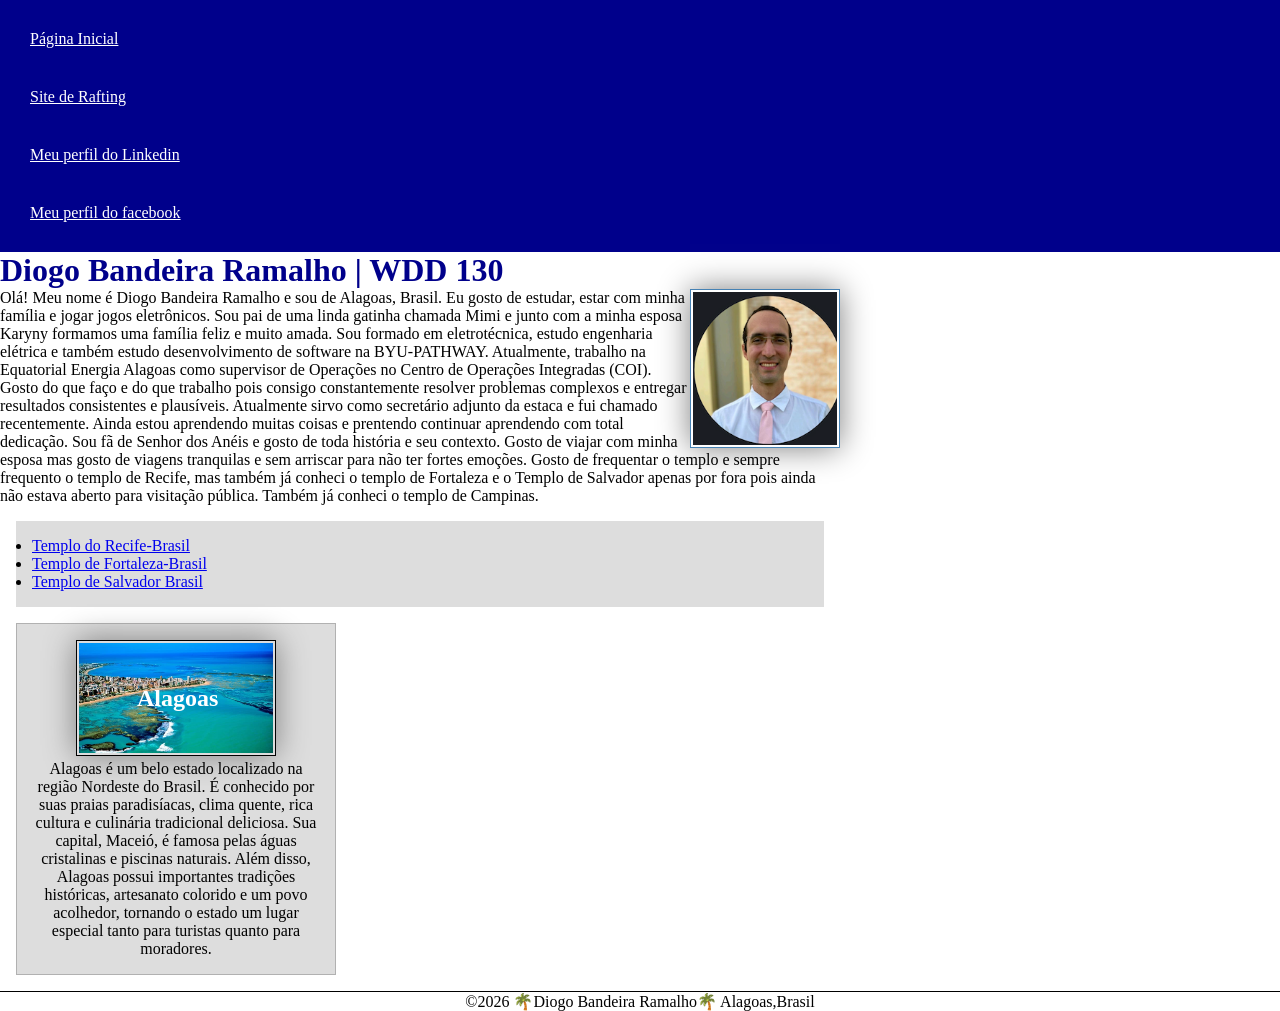
<file: index.html>
<!DOCTYPE html>
<html lang="pt-br">

<head>
    <meta charset="UTF-8">
    <meta name="viewport" content="width=device-width, initial-scale=1.0">
    <title>WDD 130 | Diogo Bandeira Ramalho</title>
    <meta name="description" content="Página de Diogo Bandeira Ramalho do curso WDD130 afim de me apresentar">
    <meta name="author" content="Diogo Bandeira Ramalho">
    <link rel="stylesheet" href="estilos/estilos.css">
</head>

<body>

    <header>
        <nav>
            <a href="#">Página Inicial</a>
            <a href="wwr/">Site de Rafting</a>
            <a href="https://www.linkedin.com/in/diogo-ramalho-064a88140">Meu perfil do Linkedin</a>
            <a href="https://www.facebook.com/diogo.bandeira.16">Meu perfil do facebook</a>
        </nav>
    </header>
    <main>
        <h1>Diogo Bandeira Ramalho | WDD 130</h1>
        <img src="imagens/perfil.png" alt="Diogo Bandeira Ramalho" width="200">
        <p>Olá! Meu nome é Diogo Bandeira Ramalho e sou de Alagoas, Brasil. Eu gosto de estudar, estar com minha família
            e jogar jogos eletrônicos. Sou pai de uma linda gatinha chamada Mimi e junto com a minha esposa Karyny
            formamos uma família feliz e muito amada. Sou formado em eletrotécnica, estudo engenharia elétrica e também
            estudo desenvolvimento de software na BYU-PATHWAY.
            Atualmente, trabalho na Equatorial Energia Alagoas como supervisor de Operações no Centro de Operações
            Integradas (COI). Gosto do que faço e do que trabalho pois consigo constantemente resolver problemas
            complexos e entregar resultados consistentes e plausíveis. Atualmente sirvo como secretário adjunto da
            estaca e fui chamado recentemente. Ainda estou aprendendo muitas coisas e prentendo continuar aprendendo com
            total dedicação.
            Sou fã de Senhor dos Anéis e gosto de toda história e seu contexto. Gosto de viajar com minha esposa mas
            gosto de viagens tranquilas e sem arriscar para não ter fortes emoções. Gosto de frequentar o templo e
            sempre frequento o templo de Recife, mas também já conheci o templo de Fortaleza e o Templo de Salvador
            apenas por fora pois ainda não estava aberto para visitação pública. Também já conheci o templo de Campinas.
        </p>
        <ul class="caixa">
            <li><a href="https://www.churchofjesuschrist.org/temples/details/recife-brazil-temple?lang=por">Templo do
                    Recife-Brasil</a></li>
            <li><a href="https://www.churchofjesuschrist.org/temples/details/fortaleza-brazil-temple?lang=por">Templo de
                    Fortaleza-Brasil</a></li>
            <li><a href="https://www.churchofjesuschrist.org/temples/details/salvador-brazil-temple?lang=por">Templo de
                    Salvador Brasil</a></li>
        </ul>
    </main>
    <aside class="caixa">
        <h2>Alagoas</h2>
        <img src="imagens/alagoas-maceio.jpg" alt="Imagem do estado de Alagoas">
        <p>
            Alagoas é um belo estado localizado na região Nordeste do Brasil. É conhecido por suas praias paradisíacas,
            clima
            quente, rica cultura e culinária tradicional deliciosa. Sua capital, Maceió, é famosa pelas águas
            cristalinas e piscinas
            naturais. Além disso, Alagoas possui importantes tradições históricas, artesanato colorido e um povo
            acolhedor, tornando
            o estado um lugar especial tanto para turistas quanto para moradores.
        </p>
    </aside>
    <footer>
        <p>©2026 🌴Diogo Bandeira Ramalho🌴 Alagoas,Brasil</p>
    </footer>


</body>

</html>
</file>
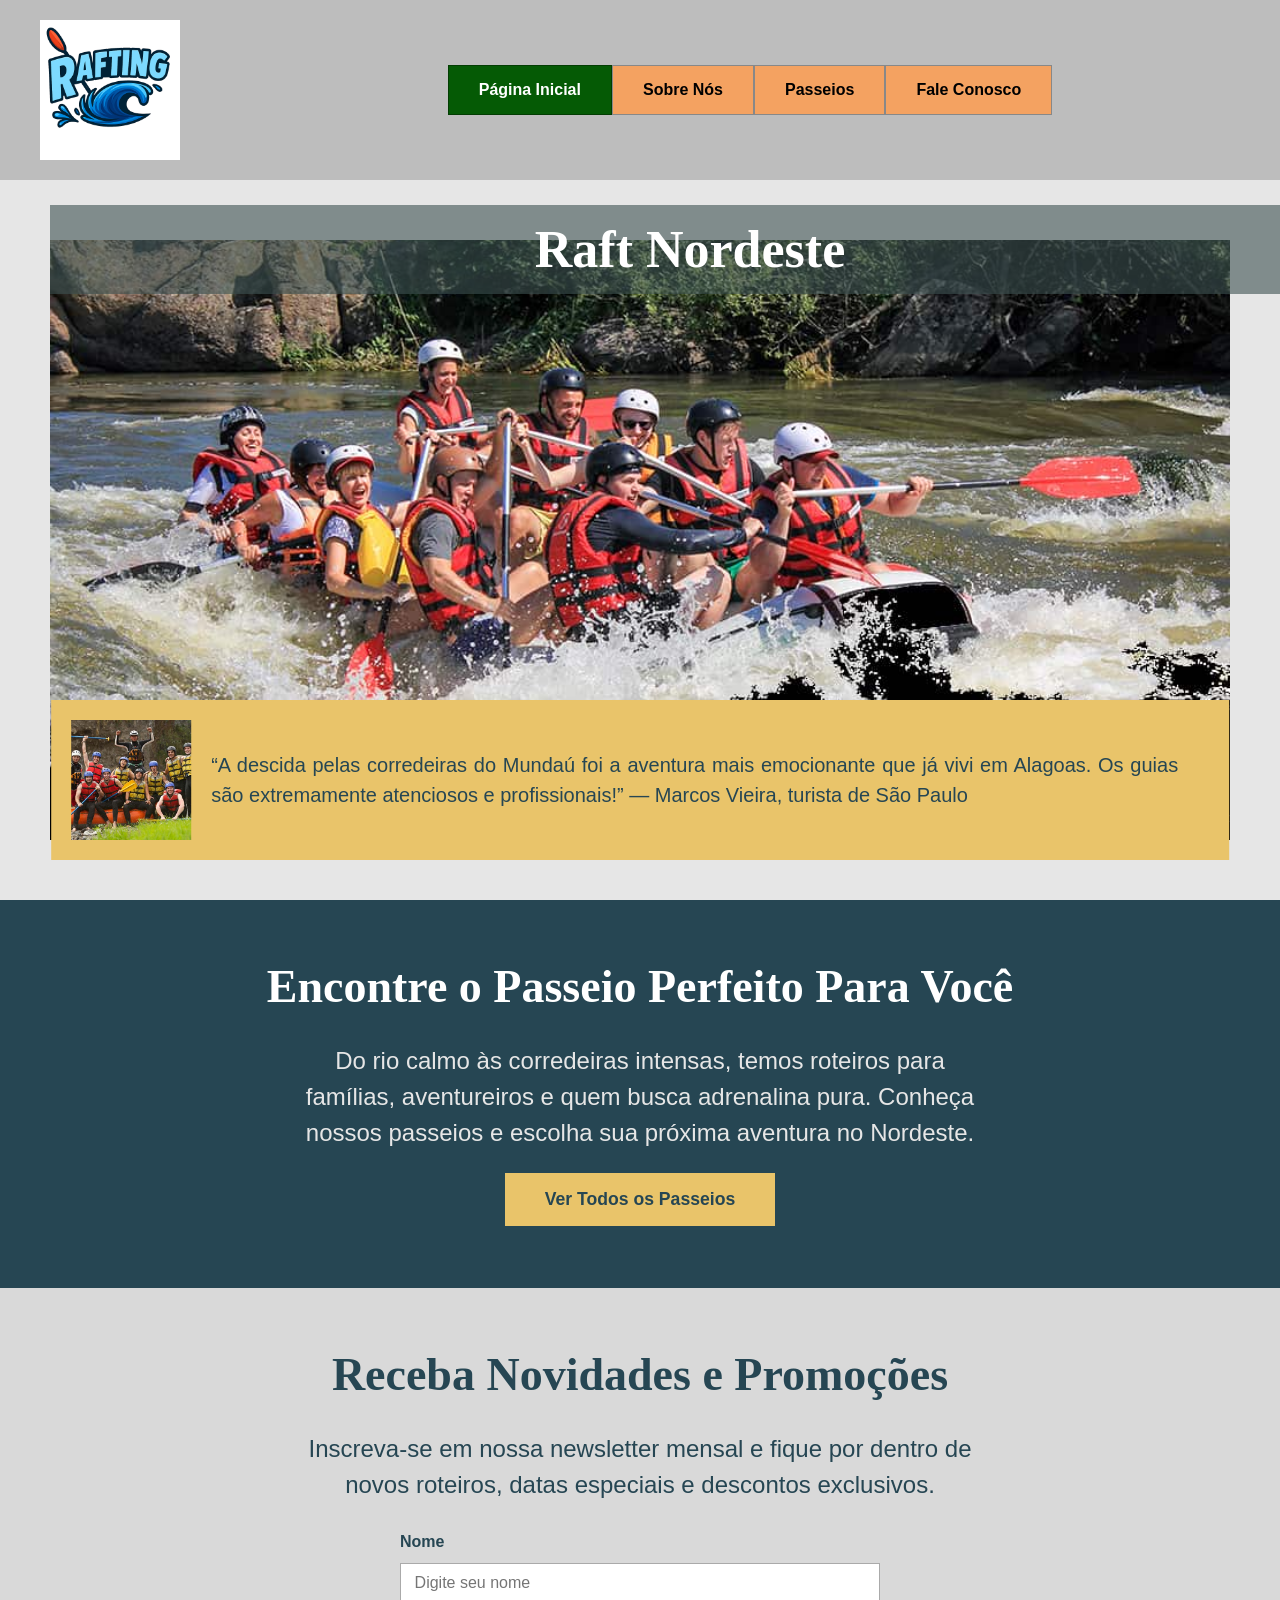
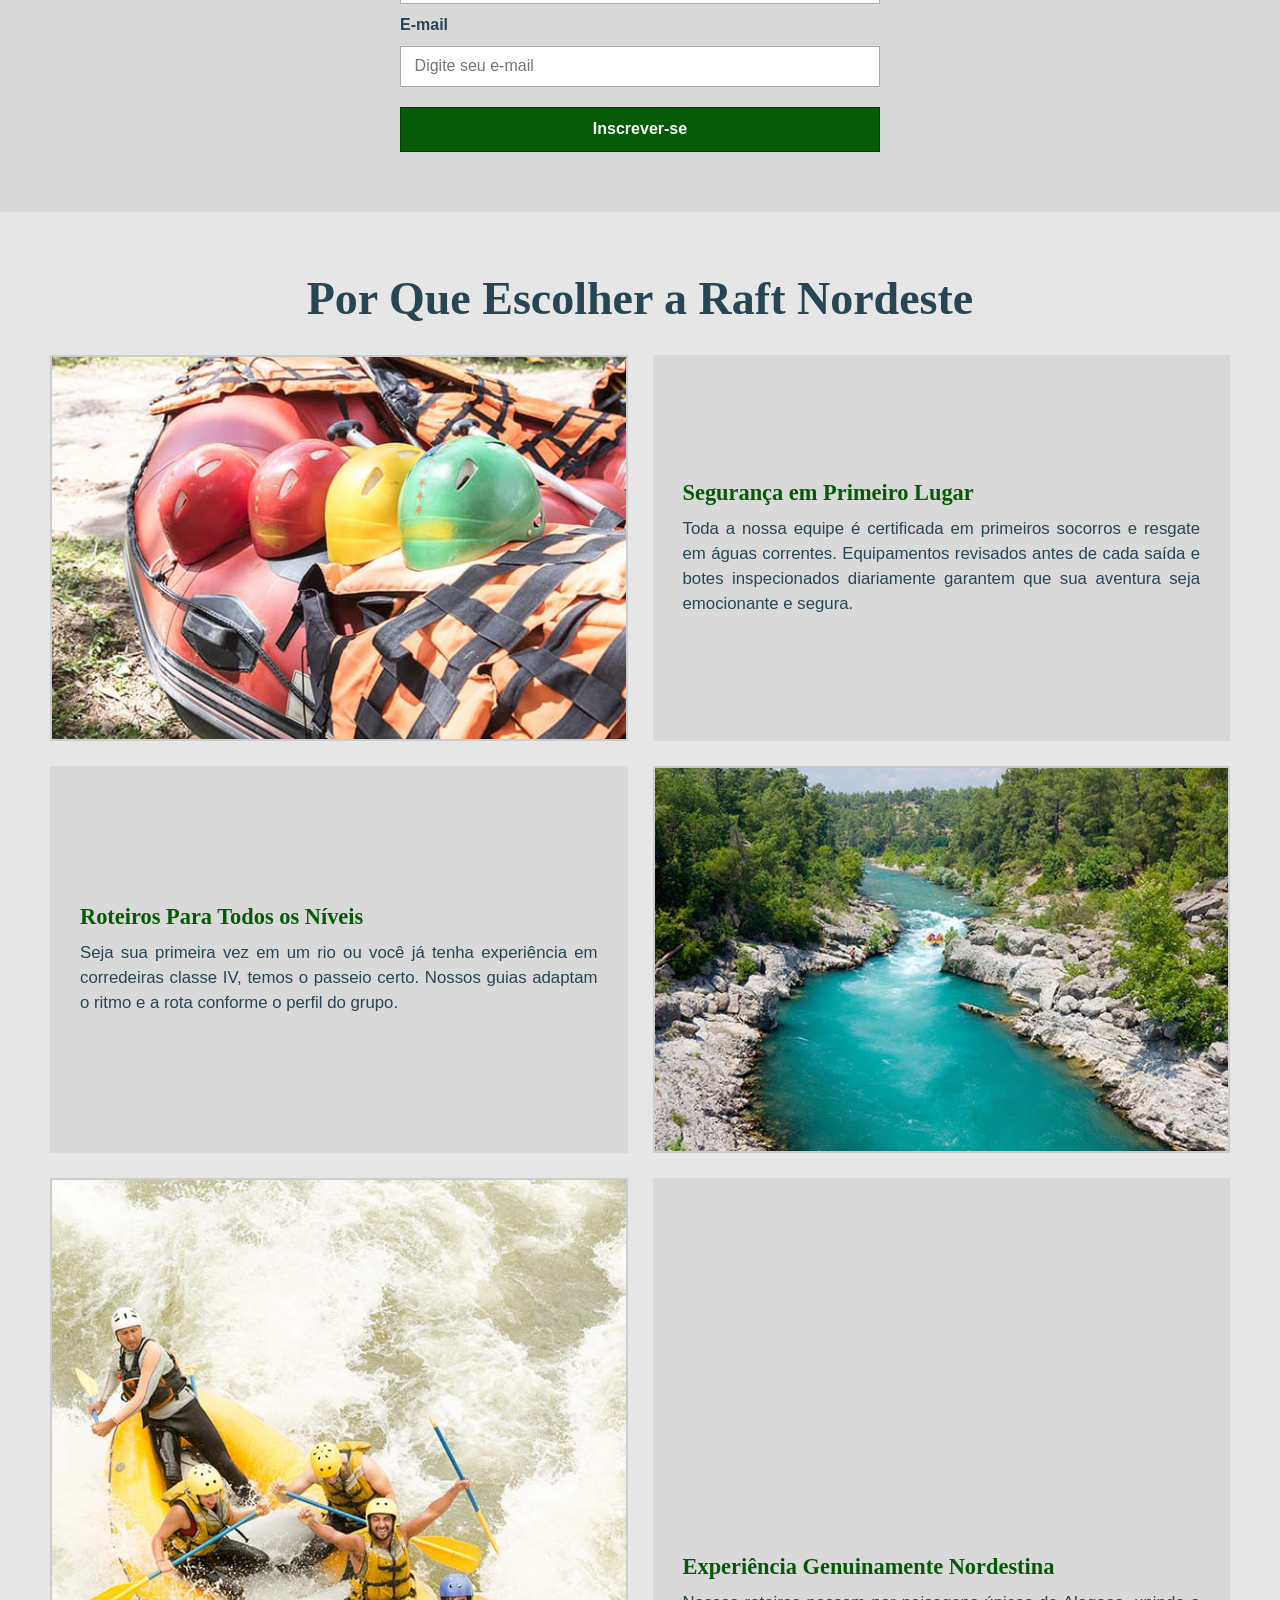
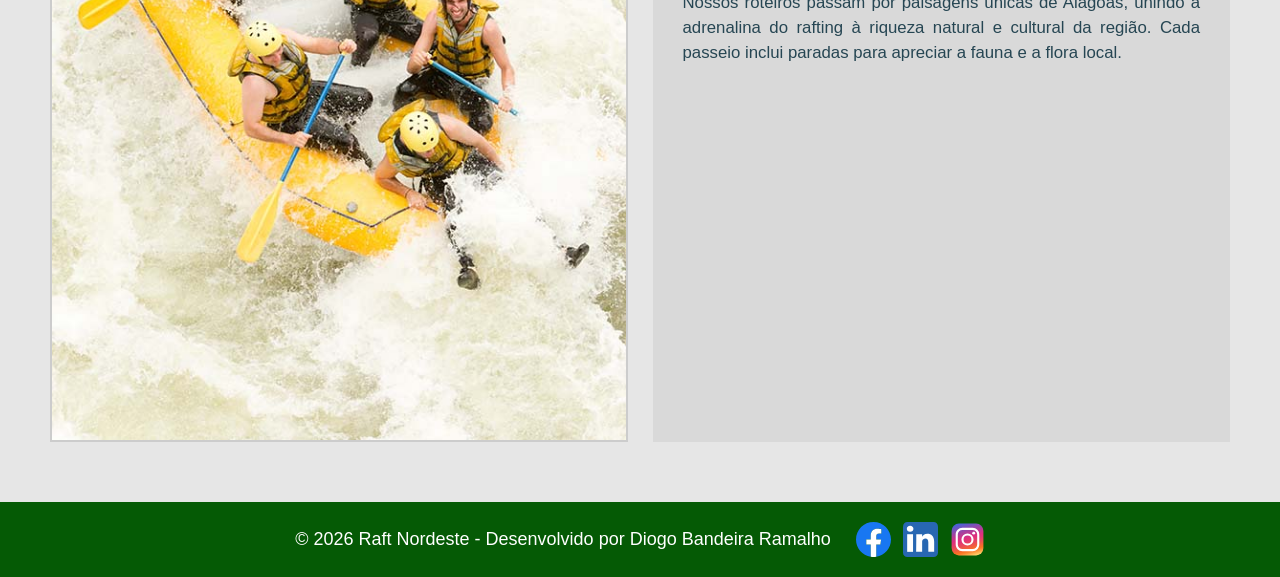
<file: wwr/index.html>
<!DOCTYPE html>
<html lang="pt-br">

<head>
    <meta charset="UTF-8">
    <meta name="viewport" content="width=device-width, initial-scale=1.0">
    <title>Raft Nordeste - Rafting em Maceió, Alagoas</title>
    <meta name="description"
        content="Raft Nordeste oferece passeios de rafting em Maceió, Alagoas, com roteiros para todos os níveis de experiência em meio à natureza maceioense/alagoana">
    <meta name="author" content="Diogo Bandeira Ramalho">
    <link rel="stylesheet" href="estilos/rafting.css">
</head>

<body>
    <header>
        <img src="imagens/z-wwr-oars.png" alt="Logotipo do site de Rafting">
        <nav>
            <ul>
                <li><a href="index.html" class="nav-active">Página Inicial</a></li>
                <li><a href="sobre.html">Sobre Nós</a></li>
                <li><a href="passeios.html">Passeios</a></li>
                <li><a href="contato.html">Fale Conosco</a></li>
            </ul>
        </nav>
    </header>
    <main>


        <section class="hero">
            <img src="imagens/hero-rio-mundau.jpg"
                alt="Bote de rafting descendo as corredeiras do Rio Mundaú em Alagoas">
            <h1>Raft Nordeste</h1>
            <article>
                <img src="imagens/cliente-feliz.jpg" alt="Cliente sorrindo após um passeio de rafting">
                <p>&ldquo;A descida pelas corredeiras do Mundaú foi a aventura mais emocionante que já vivi em Alagoas.
                    Os guias são extremamente atenciosos e profissionais!&rdquo; &mdash; Marcos Vieira, turista de São
                    Paulo</p>
            </article>
        </section>


        <section class="cta-passeios">
            <h2>Encontre o Passeio Perfeito Para Você</h2>
            <p>Do rio calmo às corredeiras intensas, temos roteiros para famílias, aventureiros e quem busca adrenalina
                pura. Conheça nossos passeios e escolha sua próxima aventura no Nordeste.</p>
            <a href="passeios.html" class="botao-cta">Ver Todos os Passeios</a>
        </section>


        <section class="newsletter">
            <h2>Receba Novidades e Promoções</h2>
            <p>Inscreva-se em nossa newsletter mensal e fique por dentro de novos roteiros, datas especiais e descontos
                exclusivos.</p>
            <form class="newsletter-form" action="#" method="post">
                <label for="news-nome">Nome</label>
                <input type="text" id="news-nome" name="news-nome" placeholder="Digite seu nome" required>

                <label for="news-email">E-mail</label>
                <input type="email" id="news-email" name="news-email" placeholder="Digite seu e-mail" required>

                <button type="submit">Inscrever-se</button>
            </form>
        </section>


        <section class="destaques">
            <h2>Por Que Escolher a Raft Nordeste</h2>
            <div class="destaques-grid">

                <img src="imagens/equipe-seguranca.jpg"
                    alt="Guia da Raft Nordeste ajustando equipamento de segurança de um cliente">

                <div class="destaque-texto">
                    <h3>Segurança em Primeiro Lugar</h3>
                    <p>Toda a nossa equipe é certificada em primeiros socorros e resgate em águas correntes.
                        Equipamentos revisados antes de cada saída e botes inspecionados diariamente garantem que sua
                        aventura seja emocionante e segura.</p>
                </div>

                <div class="destaque-texto">
                    <h3>Roteiros Para Todos os Níveis</h3>
                    <p>Seja sua primeira vez em um rio ou você já tenha experiência em corredeiras classe IV, temos o
                        passeio certo. Nossos guias adaptam o ritmo e a rota conforme o perfil do grupo.</p>
                </div>

                <img src="imagens/natureza-alagoas.jpg"
                    alt="Vista aérea de rio e vegetação nativa em Alagoas durante passeio de rafting">

                <img src="imagens/grupo-rafting.jpg"
                    alt="Grupo de amigos comemorando após completar um passeio de rafting">

                <div class="destaque-texto">
                    <h3>Experiência Genuinamente Nordestina</h3>
                    <p>Nossos roteiros passam por paisagens únicas de Alagoas, unindo a adrenalina do rafting à riqueza
                        natural e cultural da região. Cada passeio inclui paradas para apreciar a fauna e a flora local.
                    </p>
                </div>

            </div>
        </section>

    </main>
    <footer>
        <p>&copy; 2026 Raft Nordeste - Desenvolvido por Diogo Bandeira Ramalho</p>
        <nav class="redes-sociais">
            <a href="https://facebook.com">
                <img src="imagens/facebook.svg" alt="Ícone do Facebook">
            </a>
            <a href="https://linkedin.com">
                <img src="imagens/linkedin-square.svg" alt="Ícone do Linkedin">
            </a>
            <a href="https://instagram.com">
                <img src="imagens/instagram-square.svg" alt="Ícone do Instagram">
            </a>
        </nav>
    </footer>
</body>

</html>
</file>
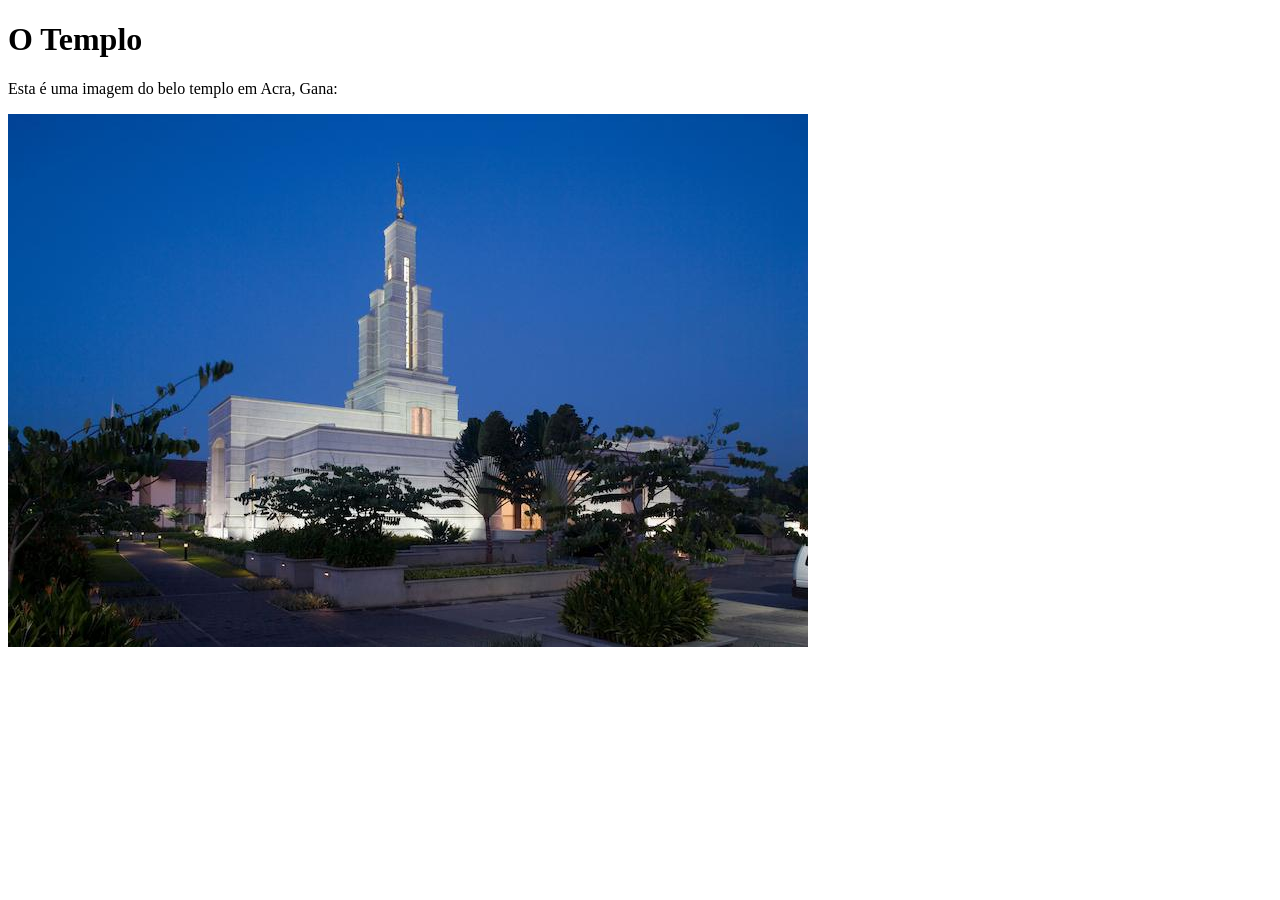
<file: semana01/imagens.html>
<!DOCTYPE html>
<html lang="pt-br">

<head>
    <meta charset="UTF-8">
    <meta name="viewport" content="width=device-width, initial-scale=1.0">
    <title>Imagem do Templo</title>
</head>

<body>
    <h1>O Templo</h1>
    <p>Esta é uma imagem do belo templo em Acra, Gana:</p>
    <img src="imagens/templo-pequeno.jpg.jpg" alt="O Templo de Acra, Gana">

</body>

</html>
</file>
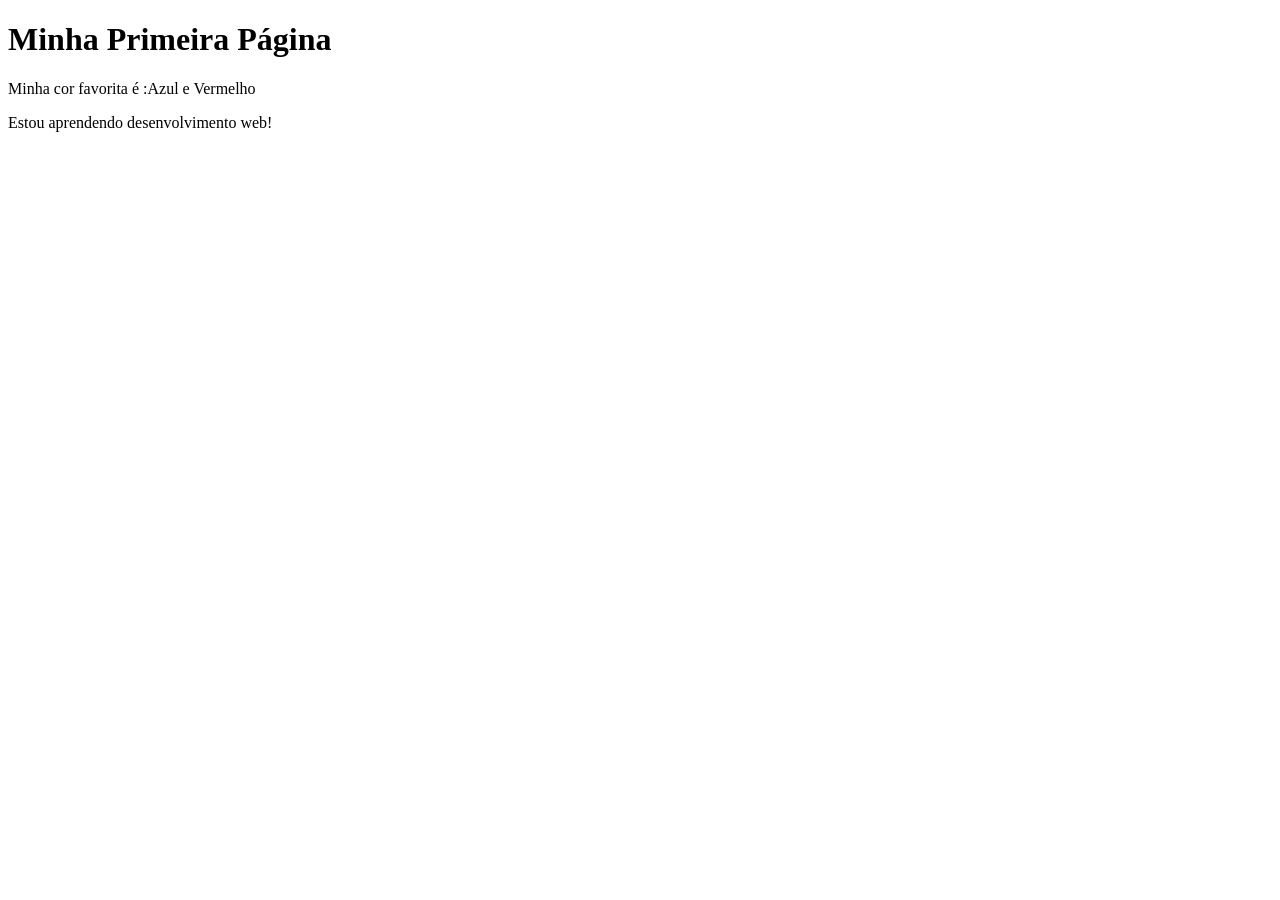
<file: semana01/primeira-pagina.html>
<!DOCTYPE html>
<html lang="pt-br">

<head>
    <meta charset="UTF-8">
    <meta name="viewport" content="width=device-width, initial-scale=1.0">
    <title>Minha Primeira Página</title>
</head>

<body>
    <h1>Minha Primeira Página</h1>
    <p>Minha cor favorita é :Azul e Vermelho </p>
    <p>Estou aprendendo desenvolvimento web!</p>
</body>

</html>
</file>
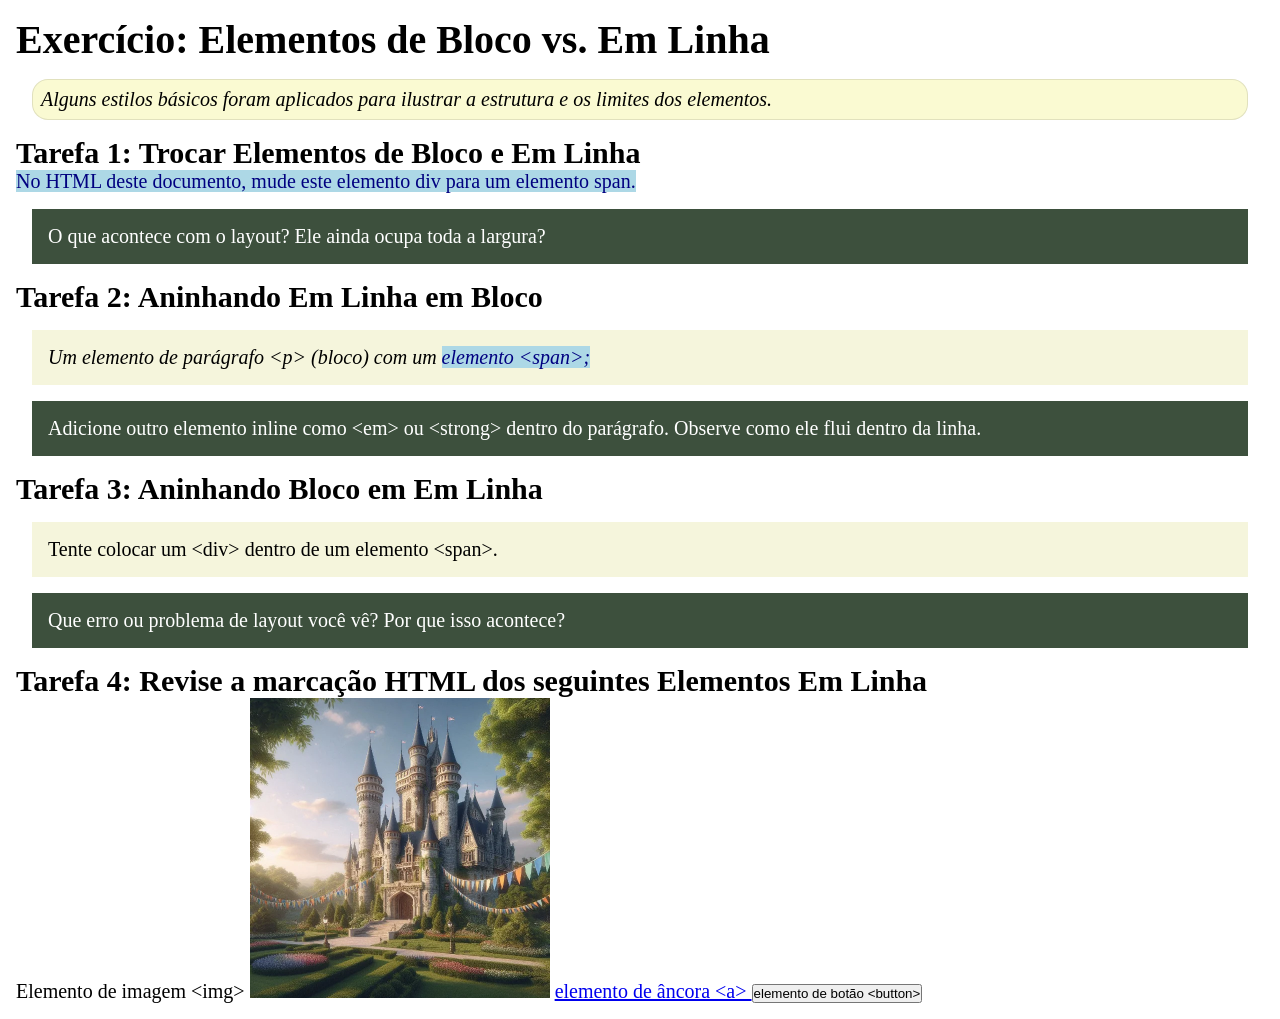
<file: semana02/bloco-vs-inline.html>
<!DOCTYPE html>
<html lang="pt-br">

<head>
    <meta charset="UTF-8">
    <meta name="viewport" content="width=device-width, initial-scale=1.0">
    <title>Exercício: Elementos de Bloco vs. Inline</title>
    <link rel="stylesheet" href="estilos/bloco-vs-inline.css">
</head>

<body>
    <main>
        <h1>Exercício: Elementos de Bloco vs. Em Linha</h1>
        <p class="note">Alguns estilos básicos foram aplicados para ilustrar a estrutura e os limites dos elementos.</p>

        <h2>Tarefa 1: Trocar Elementos de Bloco e Em Linha</h2>
        <span>No HTML deste documento, mude este elemento div para um elemento span.</span>

        <p class="question">O que acontece com o layout? Ele ainda ocupa toda a largura?</p>

        <h2>Tarefa 2: Aninhando Em Linha em Bloco</h2>
        <p><em>Um elemento de parágrafo &lt;p&gt; (bloco) com um <span>elemento &lt;span&gt;;</span></em></p>
        <p class="question">Adicione outro elemento inline como &lt;em&gt; ou &lt;strong&gt; dentro do parágrafo.
            Observe como ele flui dentro da linha.</p>

        <h2>Tarefa 3: Aninhando Bloco em Em Linha</h2>
        <div>Tente colocar um &lt;div&gt; dentro de um elemento &lt;span&gt;.</div>
        <p class="question">Que erro ou problema de layout você vê? Por que isso acontece?</p>


        <h2>Tarefa 4: Revise a marcação HTML dos seguintes Elementos Em Linha</h2>
        Elemento de imagem &lt;img&gt;
        <img src="imagens/castelo.webp" alt="imagem (imagens estão em linha)" width="300" height="300">
        <a href="https://churchofjesuschrist.org">elemento de âncora &lt;a&gt; </a>
        <button type="button">elemento de botão &lt;button&gt;</button>
    </main>
</body>

</html>
</file>
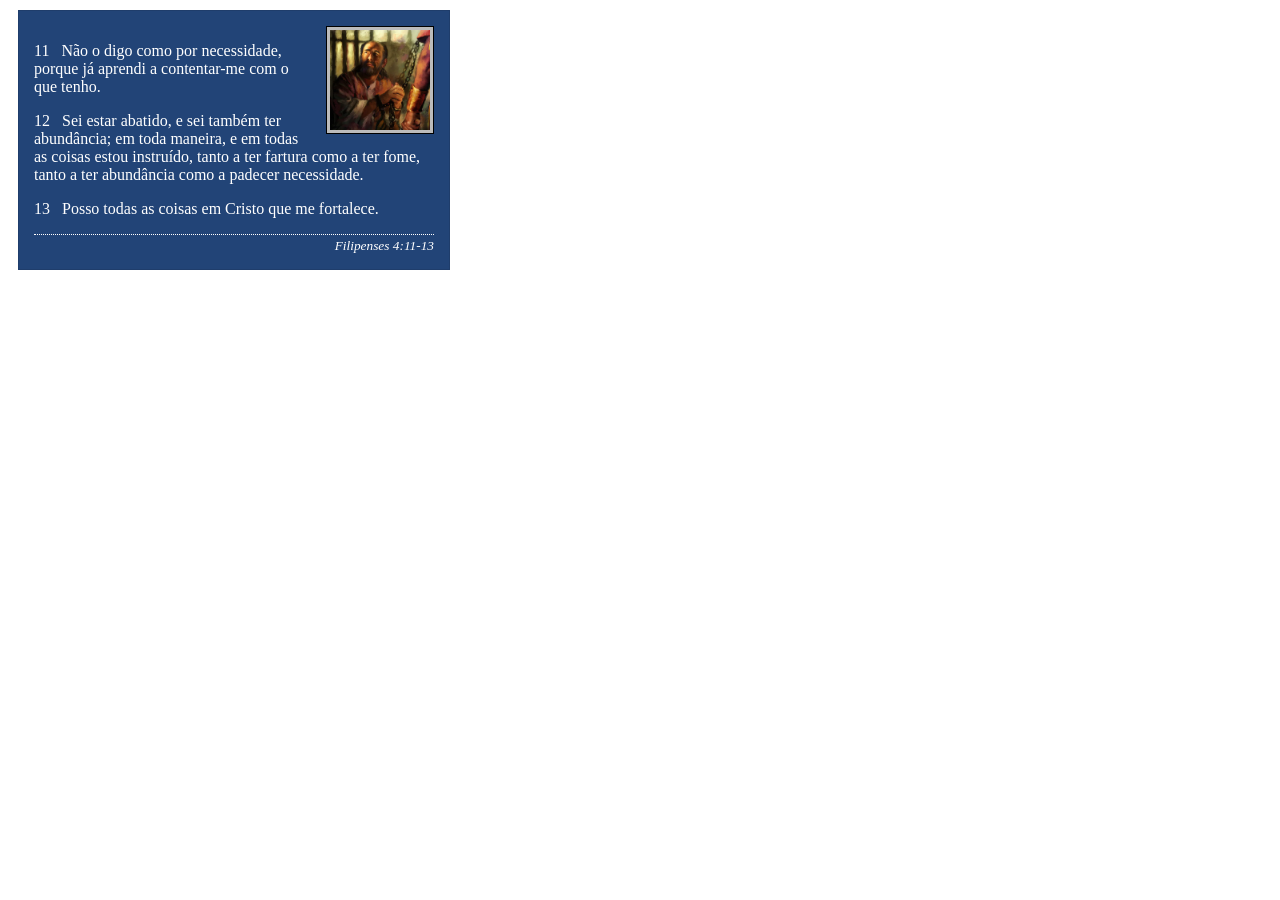
<file: semana02/box-model-solucao.html>
<!DOCTYPE html>
<html lang="pt-br">

<head>
    <meta charset="UTF-8">
    <meta name="viewport" content="width=device-width, initial-scale=1.0">
    <title>Atividade de Box Model</title>
    <link rel="stylesheet" href="estilos/box-model-solucao.css">
</head>

<body>
    <main>
        <div class="callout">
            <img src="imagens/apostolo-paulo-preso.webp" alt="Apóstolo Paulo - Preso em Roma" width="200" height="200">
            <blockquote>
                <p>11 &nbsp; Não o digo como por necessidade, porque já aprendi a contentar-me com o que tenho.</p>
                <p>12 &nbsp; Sei estar abatido, e sei também ter abundância; em toda maneira, e em todas as coisas estou
                    instruído, tanto a ter fartura como a ter fome, tanto a ter abundância como a padecer necessidade.
                </p>
                <p>13 &nbsp; Posso todas as coisas em Cristo que me fortalece.</p>
            </blockquote>
            <cite>Filipenses 4:11-13</cite>
        </div>
    </main>
</body>

</html>
</file>
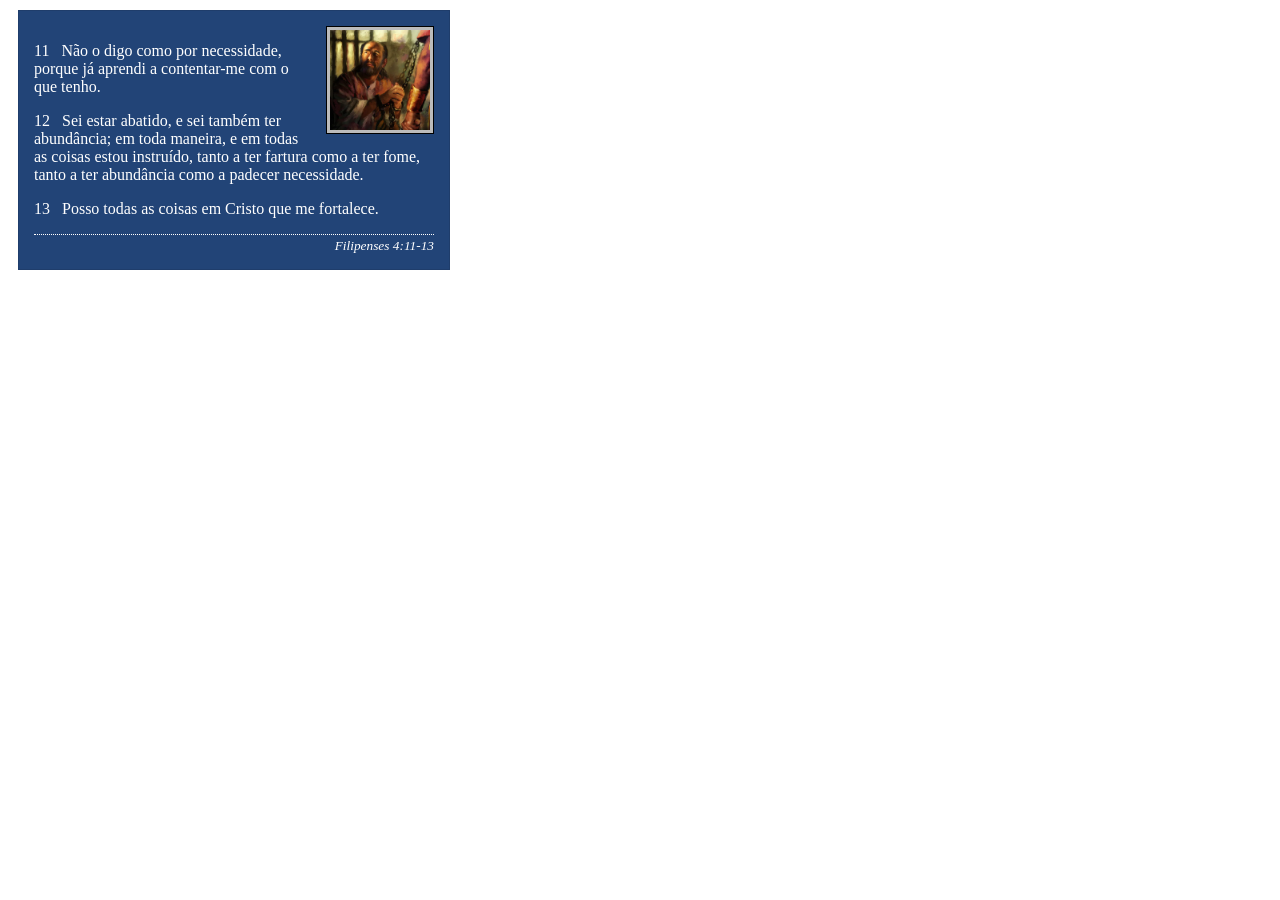
<file: semana02/box-model.html>
<!DOCTYPE html>
<html lang="pt-br">

<head>
    <meta charset="UTF-8">
    <meta name="viewport" content="width=device-width, initial-scale=1.0">
    <title>Atividade de Box Model</title>
    <link rel="stylesheet" href="estilos/box-model.css">
</head>

<body>
    <main>
        <div class="callout">
            <img src="imagens/apostolo-paulo-preso.webp" alt="Apóstolo Paulo - Preso em Roma" width="200" height="200">
            <blockquote>
                <p>11 &nbsp; Não o digo como por necessidade, porque já aprendi a contentar-me com o que tenho.</p>
                <p>12 &nbsp; Sei estar abatido, e sei também ter abundância; em toda maneira, e em todas as coisas estou
                    instruído, tanto a ter fartura como a ter fome, tanto a ter abundância como a padecer necessidade.
                </p>
                <p>13 &nbsp; Posso todas as coisas em Cristo que me fortalece.</p>
            </blockquote>
            <cite>Filipenses 4:11-13</cite>
        </div>
    </main>
</body>

</html>
</file>
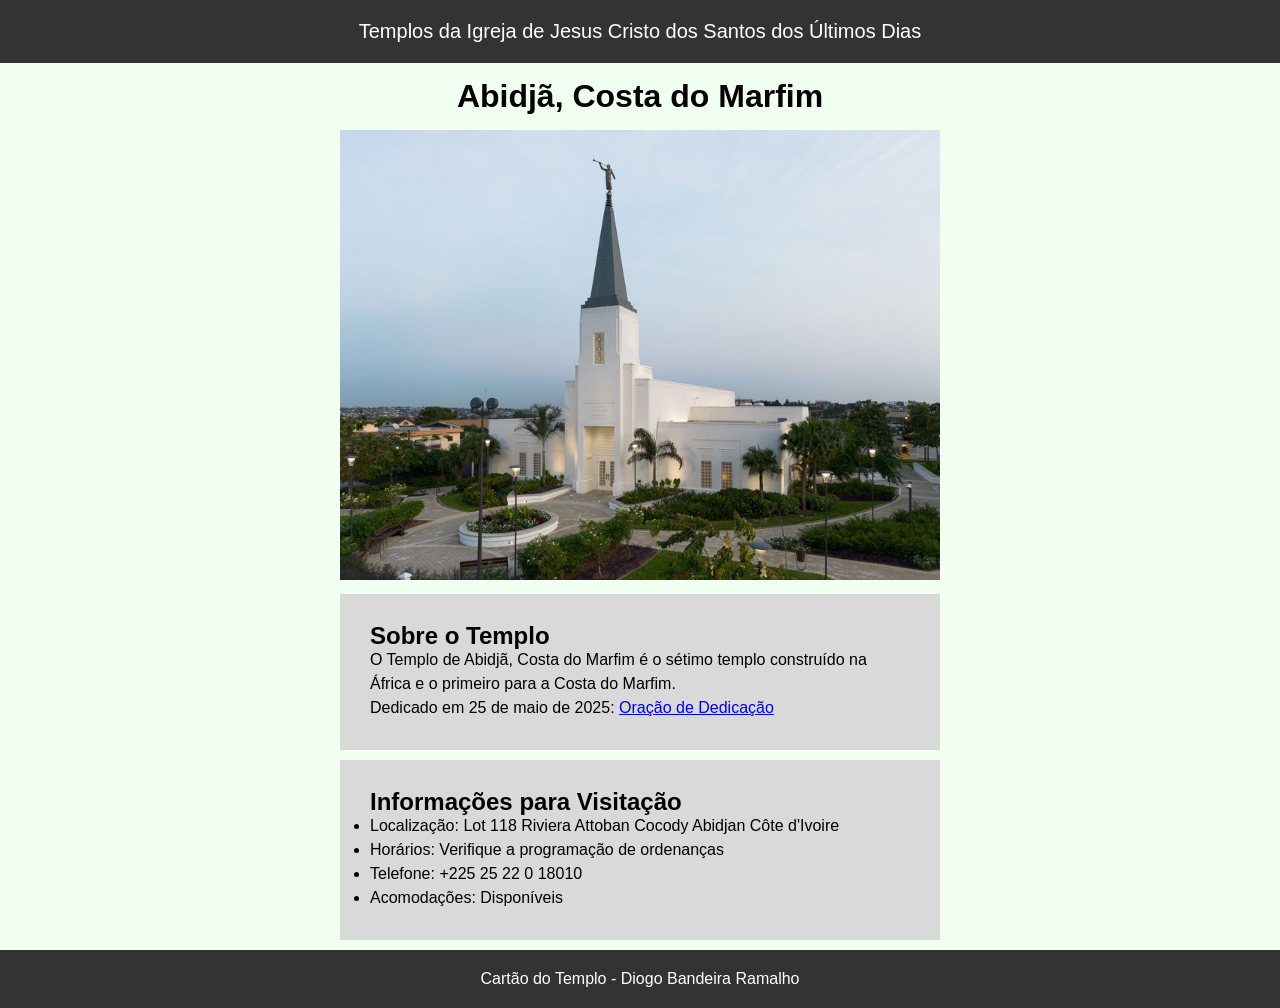
<file: semana02/templo.html>
<!DOCTYPE html>
<html lang="pt-br">

<head>
    <meta charset="UTF-8">
    <meta name="viewport" content="width=device-width, initial-scale=1.0">
    <title>Cartão do Templo - Abidjã, Costa do Marfim</title>
    <link rel="stylesheet" href="estilos/templo.css">
</head>

<body>
    <header>
        <p>Templos da Igreja de Jesus Cristo dos Santos dos Últimos Dias</p>
    </header>
    <main>
        <h1>Abidjã, Costa do Marfim</h1>
        <picture>
            <img src="imagens/abidja-costa-do-marfim.jpeg" alt="Templo de Abidjã, Costa do Marfim">
        </picture>
        <section>
            <h2>Sobre o Templo</h2>
            <p>O Templo de Abidjã, Costa do Marfim é o sétimo templo construído na África e o primeiro para a Costa do
                Marfim.</p>
            <p>Dedicado em 25 de maio de 2025: <a
                    href="https://www.churchofjesuschrist.org/temples/dedicatory-prayer/abidjan-ivory-coast-temple/2025-05-25?lang=eng"
                    target="_blank" rel="noopener noreferrer">Oração de Dedicação</a></p>
        </section>
        <section>
            <h2>Informações para Visitação</h2>
            <ul>
                <li>Localização: Lot 118 Riviera Attoban Cocody Abidjan Côte d'Ivoire</li>
                <li>Horários: Verifique a programação de ordenanças</li>
                <li>Telefone: +225 25 22 0 18010</li>
                <li>Acomodações: Disponíveis</li>
            </ul>
        </section>
    </main>
    <footer>
        <p>Cartão do Templo - Diogo Bandeira Ramalho</p>
    </footer>
</body>

</html>
</file>
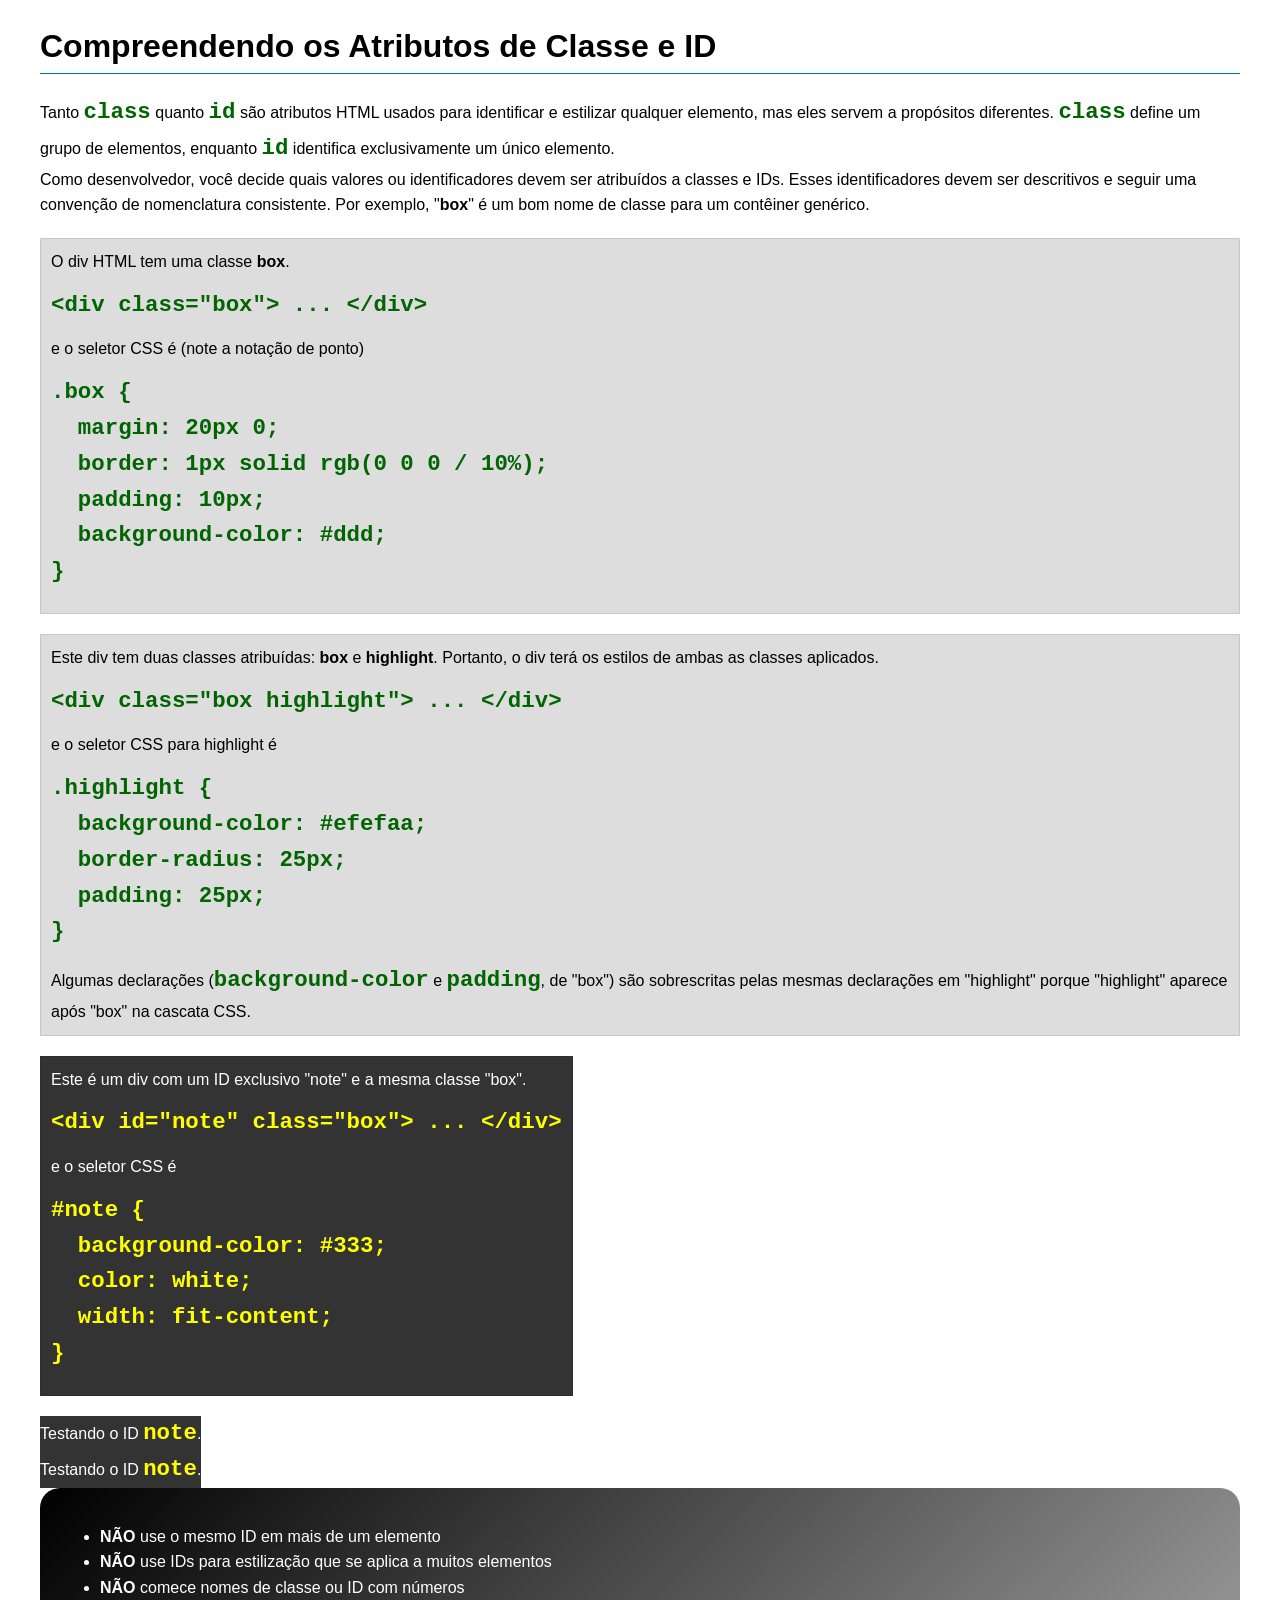
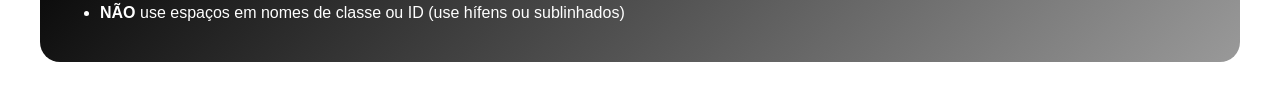
<file: semana03/classe-e-id.html>
<!DOCTYPE html>
<html lang="pt-br">

<head>
    <meta charset="UTF-8">
    <meta name="viewport" content="width=device-width, initial-scale=1.0">
    <title>Atributos de Classe vs ID</title>
    <link rel="stylesheet" href="estilos/classe-e-id.css">
</head>

<body>
    <h1>Compreendendo os Atributos de Classe e ID</h1>
    <p>Tanto <code>class</code> quanto <code>id</code> são atributos HTML usados para identificar e estilizar qualquer
        elemento, mas eles servem a propósitos diferentes. <code>class</code> define um grupo de elementos, enquanto
        <code>id</code> identifica exclusivamente um único elemento.
    </p>
    <p>Como desenvolvedor, você decide quais valores ou identificadores devem ser atribuídos a classes e IDs. Esses
        identificadores devem ser descritivos e seguir uma convenção de nomenclatura consistente. Por exemplo,
        "<strong>box</strong>" é um bom nome de classe para um contêiner genérico.</p>
    <div class="box">
        <p>O div HTML tem uma classe <strong>box</strong>.</p>
        <pre><code class="html">&lt;div class="box"&gt; ... &lt;/div&gt;</code></pre>
        e o seletor CSS é (note a notação de ponto)
        <pre><code class="css">.box {
  margin: 20px 0;
  border: 1px solid rgb(0 0 0 / 10%);
  padding: 10px;
  background-color: #ddd; 
}</code></pre>
    </div>

    <div class="box">
        <p>Este div tem duas classes atribuídas: <strong>box</strong> e <strong>highlight</strong>. Portanto, o div terá
            os estilos de ambas as classes aplicados.</p>
        <pre><code class="html">&lt;div class="box highlight"&gt; ... &lt;/div&gt;</code></pre>
        e o seletor CSS para highlight é
        <pre><code class="css">.highlight {
  background-color: #efefaa;
  border-radius: 25px;
  padding: 25px;
}</code></pre>
        <p>Algumas declarações (<code>background-color</code> e <code>padding</code>, de "box") são sobrescritas pelas
            mesmas declarações em "highlight" porque "highlight" aparece após "box" na cascata CSS.</p>
    </div>

    <div id="note" class="box">
        <p>Este é um div com um ID exclusivo "note" e a mesma classe "box".</p>
        <pre><code class="html">&lt;div id="note" class="box"&gt; ... &lt;/div&gt;</code></pre>
        e o seletor CSS é
        <pre><code class="css">#note {
  background-color: #333;
  color: white;
  width: fit-content;
}</code></pre>
    </div>

    <div id="note">
        <p>Testando o ID <code>note</code>.</p>
    </div>
    <div id="note">
        <p>Testando o ID <code>note</code>.</p>
    </div>

    <section id="melhor-pratica">
        <ul>
            <li><strong>NÃO</strong> use o mesmo ID em mais de um elemento</li>
            <li><strong>NÃO</strong> use IDs para estilização que se aplica a muitos elementos</li>
            <li><strong>NÃO</strong> comece nomes de classe ou ID com números</li>
            <li><strong>NÃO</strong> use espaços em nomes de classe ou ID (use hífens ou sublinhados)</li>
        </ul>
    </section>

    <br>

</body>

</html>
</file>
<file: estilos/estilos.css>
:root {
    --cor-primaria: darkblue;
    --cor-primaria1: white;
    --main-image-width: 150px;
    --image-padding: 2px;
    --main-shadow: 0 0 30px gray;
    --default-margin: 1rem;
    --default-padding: 1rem;
    --footer-margin-top: 15px;
}

* {
    margin: 0;
    padding: 0;
    box-sizing: border-box;
}

/* Navegação */

nav {
    background-color: var(--cor-primaria);
    padding: 10px;
}

nav a {
    color: var(--cor-primaria1);
    display: block;
    padding: 20px;
}

/* HEADINGS */

h1 {
    color: var(--cor-primaria);
}

/* GENERAL IMAGES */

img {
    width: var(--main-image-width);
    height: auto;
    border: 1px solid black;
    padding: var(--image-padding);
    box-shadow: var(--main-shadow);
}

/* PARAGRAPHS */

p {
    padding: 0;
}

/* MAIN CONTENT */

main {
    max-width: 840px;
}

main img {
    width: var(--main-image-width);
    height: auto;
    border: 1px solid steelblue;
    padding: var(--image-padding);
    box-shadow: var(--main-shadow);
    float: right;
}

/* ASIDE */

aside {
    width: 20rem;
    margin: var(--default-margin);
    border: 1px solid rgba(0, 0, 0, 0.2);
    padding: var(--default-padding);
    background-color: #eee;
    color: #333;
    text-align: center;
}

aside img {
    width: 200px;
    height: auto;
}

/* aside.caixa{
    position: relative;
    display: inline-block;
}
aside.caixa img{
width: 100%;
display: block;
}
aside h2{
    position: absolute;
    top: 50%;
    left: 50%;
    transform: translate(-50%, -50%);

    color: white;
    font-size: 40px;
} */

aside h2 {
  position: absolute;
  top: 685px;
  left: 137px;
  color: white;
}

/* FOOTER */

footer {
    margin-top: var(--footer-margin-top);
    border-top: 1px solid #000;
    text-align: center;
}

/* Seletores de Classe */
.caixa {
    margin: 1rem;
    border: 1px solid rgb(0, 0, 0 /10%);
    padding: 1rem;
    background-color: #ddd;
    color: #000;
}
</file>
<file: wwr/estilos/rafting.css>
:root {
    --cor-primaria: #055a05;
    --cor-secundaria: #f4a261;
    --cor-destaque1: #264653;
    --cor-destaque2: #e9c46a;
    --fonte-titulo: "Times New Roman", Georgia, serif;
    --fonte-body: Arial, Helvetica, sans-serif;
}

/* RESET GERAL */
* {
    margin: 0;
    padding: 0;
    box-sizing: border-box;
}

/* BODY */
body {
    background-color: #e6e6e6;
    font-family: var(--fonte-body);
    color: var(--cor-destaque1);
}

/* HEADER */
header {
    display: grid;
    grid-template-columns: 180px 1fr;
    align-items: center;
    background-color: #bdbdbd;
    padding: 20px;
    gap: 40px;
}

/* LOGO */
header img {
    width: 140px;
    height: auto;
    justify-self: center;
}

/* MENU */
header nav {
    display: flex;
    justify-content: center;
}

header nav ul {
    display: flex;
    list-style: none;
    padding: 0;
    margin: 0;
}

header nav li {
    margin: 0;
}

header nav a {
    display: block;
    text-decoration: none;
    color: #000;
    background-color: var(--cor-secundaria);
    padding: 15px 30px;
    border: 1px solid #888;
    font-weight: bold;
}

header nav a:hover,
header nav a:focus {
    background-color: var(--cor-destaque2);
    text-decoration: none;
}

header nav a.nav-active {
    background-color: var(--cor-primaria);
    color: #fff;
    border-color: #033d03;
}

/* =============================================
   HERO
   ============================================= */
.hero {
    position: relative;
    width: 100%;
}

/* IMAGEM PRINCIPAL */
.hero > img {
    width: 100%;
    height: 600px;
    object-fit: cover;
    display: block;
}

/* TÍTULO SOBRE A IMAGEM */
.hero h1 {
    position: absolute;
    top: 25px;
    width: 100%;
    text-align: center;
    color: white;
    font-size: 52px;
    font-family: var(--fonte-titulo);
    background-color: rgba(60, 80, 80, 0.6);
    padding: 15px;
}

/* ARTICLE */
.hero article {
    position: absolute;
    bottom: 40px;
    left: 50%;
    transform: translateX(-50%);
    width: 92%;
    background-color: var(--cor-destaque2);
    padding: 20px;
    display: flex;
    align-items: center;
    gap: 20px;
}

/* TEXTO ARTICLE */
.hero article p {
    font-size: 20px;
    line-height: 1.5;
    width: 85%;
    text-align: justify;
}

/* IMAGEM CLIENTE FELIZ */
.hero article img {
    width: 120px;
    height: 120px;
    object-fit: cover;
}

/* =============================================
   SECTIONS (padrão)
   ============================================= */
section {
    padding: 60px 50px;
}

section h2 {
    text-align: center;
    color: var(--cor-destaque1);
    font-size: 46px;
    margin-bottom: 30px;
    font-family: var(--fonte-titulo);
}

section p {
    font-size: 24px;
    line-height: 1.5;
    text-align: justify;
}

/* =============================================
   SEÇÃO HISTÓRIA
   ============================================= */
.historia {
    padding: 60px 50px;
    background-color: #e6e6e6;
}

.historia h2 {
    text-align: center;
    color: var(--cor-primaria);
    margin-bottom: 30px;
}

.historia-grid {
    display: grid;
    grid-template-columns: 1fr 300px 1fr;
    gap: 30px;
    align-items: center;
}

.historia-grid p {
    font-size: 20px;
    line-height: 1.6;
    text-align: justify;
}

.historia-grid img {
    width: 300px;
    height: 200px;
    object-fit: cover;
    justify-self: center;
}

/* =============================================
   AVENTURAS
   ============================================= */
.aventuras {
    padding: 60px 50px;
}

.aventuras h2 {
    text-align: center;
    margin-bottom: 30px;
}

.aventura-grid {
    display: grid;
    grid-template-columns: repeat(5, 1fr);
    gap: 15px;
}

.aventura-grid figure {
    margin: 0;
    text-align: center;
}

.aventura-grid img {
    width: 100%;
    height: 140px;
    object-fit: cover;
    border: 2px solid #ccc;
}

.aventura-grid figcaption {
    margin-top: 8px;
    font-size: 14px;
    font-weight: bold;
}

/* =============================================
   PÁGINA DE CONTATO — INFORMAÇÕES DA EMPRESA
   ============================================= */
.company-info {
    text-align: center;
    padding: 40px 50px 20px;
}

.company-info h1 {
    font-size: clamp(1.6rem, 4vw, 2.4rem);
    font-family: var(--fonte-titulo);
    color: var(--cor-destaque1);
    margin-bottom: 0.75rem;
}

.company-info address {
    font-style: normal;
    font-weight: bold;
    line-height: 1.9;
    font-size: 1rem;
    color: var(--cor-destaque1);
}

.company-info address a {
    color: var(--cor-destaque1);
    text-decoration: none;
}

.company-info address a:hover {
    color: var(--cor-primaria);
    text-decoration: underline;
}

/* =============================================
   LAYOUT MAPA + FORMULÁRIO
   ============================================= */
.contact-layout {
    display: grid;
    grid-template-columns: 1fr 1fr;
    gap: 2rem;
    align-items: start;
    padding: 20px 50px 50px;
}

/* Mapa */
.map-container {
    width: 100%;
    height: 450px;
    border: 2px solid #aaa;
    overflow: hidden;
    background-color: #ddd;
}

.map-container iframe {
    width: 100%;
    height: 100%;
    border: none;
}

/* Formulário */
.form-container {
    display: grid;
    gap: 0.55rem;
}

.form-container label[for],
.label-block {
    font-size: 0.95rem;
    font-weight: bold;
    color: var(--cor-destaque1);
    margin-top: 0.3rem;
    display: block;
}

.form-container input[type="text"],
.form-container input[type="email"],
.form-container textarea {
    width: 100%;
    padding: 0.55rem 0.75rem;
    border: 1px solid #aaa;
    font-size: 0.95rem;
    font-family: var(--fonte-body);
    background-color: #fff;
    color: var(--cor-destaque1);
    transition: border-color 0.2s, box-shadow 0.2s;
}

.form-container input[type="text"]:focus,
.form-container input[type="email"]:focus,
.form-container textarea:focus {
    border-color: var(--cor-primaria);
    box-shadow: 0 0 0 3px rgba(5, 90, 5, 0.18);
    outline: none;
}


.form-container fieldset {
    border: none;
    padding: 0;
}

.form-container fieldset legend {
    font-size: 0.95rem;
    font-weight: bold;
    color: var(--cor-destaque1);
    margin-bottom: 0.3rem;
}

.radio-label {
    display: flex;
    align-items: center;
    gap: 0.5rem;
    font-size: 0.95rem;
    cursor: pointer;
    padding: 0.15rem 0;
    color: var(--cor-destaque1);
}

.radio-label input[type="radio"] {
    accent-color: var(--cor-primaria);
    width: 1rem;
    height: 1rem;
}


.form-container textarea {
    resize: vertical;
    min-height: 110px;
}

/* Checkbox */
.checkbox-label {
    display: flex;
    align-items: center;
    gap: 0.5rem;
    font-size: 0.9rem;
    cursor: pointer;
    margin-top: 0.25rem;
    color: var(--cor-destaque1);
}

.checkbox-label input[type="checkbox"] {
    accent-color: var(--cor-primaria);
    width: 1rem;
    height: 1rem;
}

/* Botão de envio */
.form-container button[type="submit"] {
    width: 100%;
    padding: 0.75rem;
    background-color: var(--cor-destaque2);
    color: var(--cor-destaque1);
    border: 1px solid #aaa;
    font-size: 1rem;
    font-weight: bold;
    font-family: var(--fonte-body);
    cursor: pointer;
    transition: background-color 0.2s, box-shadow 0.2s;
    margin-top: 0.5rem;
}

.form-container button[type="submit"]:hover,
.form-container button[type="submit"]:focus {
    background-color: var(--cor-primaria);
    color: #fff;
    border-color: #033d03;
    outline: none;
}

/* =============================================
   SEÇÃO DE FUNCIONÁRIOS
   ============================================= */
.staff-section {
    background-color: #d9d9d9;
    border-top: 3px solid #aaa;
    border-bottom: 3px solid #aaa;
    padding: 40px 50px;
    text-align: center;
}

.staff-section h2 {
    font-family: var(--fonte-titulo);
    font-size: clamp(1.4rem, 3vw, 2rem);
    color: var(--cor-destaque1);
    margin-bottom: 1.5rem;
}

.staff-grid {
    display: grid;
    grid-template-columns: repeat(3, 1fr);
    gap: 1.5rem;
    justify-items: center;
}

.staff-grid figure {
    display: flex;
    flex-direction: column;
    align-items: center;
    gap: 0.5rem;
}

.staff-grid img {
    width: 140px;
    height: 140px;
    object-fit: cover;
    background-color: #bbb;
    border: 2px solid #aaa;
}

.staff-grid figcaption {
    font-size: 0.9rem;
    font-weight: bold;
    color: var(--cor-destaque1);
    line-height: 1.4;
}

.staff-grid figcaption span {
    font-weight: normal;
    color: #555;
}


.botao-cta {
    display: inline-block;
    margin-top: 20px;
    padding: 16px 40px;
    background-color: var(--cor-destaque2);
    color: var(--cor-destaque1);
    text-decoration: none;
    font-weight: bold;
    font-size: 1.1rem;
    border: 2px solid var(--cor-destaque1);
    transition: background-color 0.2s, color 0.2s;
}

.botao-cta:hover,
.botao-cta:focus {
    background-color: var(--cor-primaria);
    color: #fff;
    border-color: #033d03;
}


.cta-passeios {
    background-color: var(--cor-destaque1);
    color: #fff;
    text-align: center;
    padding: 60px 50px;
}

.cta-passeios h2 {
    color: #fff;
}

.cta-passeios p {
    max-width: 700px;
    margin: 0 auto;
    text-align: center;
    color: #e6e6e6;
}


.newsletter {
    background-color: #d9d9d9;
    text-align: center;
    padding: 60px 50px;
}

.newsletter p {
    max-width: 700px;
    margin: 0 auto 30px;
    text-align: center;
}

.newsletter-form {
    max-width: 480px;
    margin: 0 auto;
    display: grid;
    gap: 0.75rem;
    text-align: left;
}

.newsletter-form label {
    font-weight: bold;
    color: var(--cor-destaque1);
}

.newsletter-form input[type="text"],
.newsletter-form input[type="email"] {
    width: 100%;
    padding: 0.65rem 0.85rem;
    border: 1px solid #aaa;
    font-size: 1rem;
    font-family: var(--fonte-body);
    background-color: #fff;
    color: var(--cor-destaque1);
}

.newsletter-form input[type="text"]:focus,
.newsletter-form input[type="email"]:focus {
    border-color: var(--cor-primaria);
    box-shadow: 0 0 0 3px rgba(5, 90, 5, 0.18);
    outline: none;
}

.newsletter-form button[type="submit"] {
    padding: 0.8rem;
    background-color: var(--cor-primaria);
    color: #fff;
    border: 1px solid #033d03;
    font-size: 1rem;
    font-weight: bold;
    font-family: var(--fonte-body);
    cursor: pointer;
    margin-top: 0.5rem;
    transition: background-color 0.2s;
}

.newsletter-form button[type="submit"]:hover,
.newsletter-form button[type="submit"]:focus {
    background-color: var(--cor-destaque1);
    outline: none;
}


.destaques {
    padding: 60px 50px;
}

.destaques-grid {
    display: grid;
    grid-template-columns: 1fr 1fr;
    grid-auto-rows: minmax(180px, auto);
    gap: 25px;
}

.destaques-grid img {
    width: 100%;
    height: 100%;
    object-fit: cover;
    border: 2px solid #ccc;
}

.destaque-texto {
    display: flex;
    flex-direction: column;
    justify-content: center;
    background-color: #d9d9d9;
    padding: 25px 30px;
}

.destaque-texto h3 {
    color: var(--cor-primaria);
    font-family: var(--fonte-titulo);
    font-size: 1.4rem;
    margin-bottom: 0.6rem;
}

.destaque-texto p {
    font-size: 1.05rem;
    line-height: 1.5;
    text-align: justify;
}


.passeios-intro {
    text-align: center;
    padding: 50px 50px 20px;
}

.passeios-intro h1 {
    font-family: var(--fonte-titulo);
    font-size: clamp(2rem, 5vw, 2.8rem);
    color: var(--cor-destaque1);
    margin-bottom: 1rem;
}

.passeios-intro p {
    max-width: 750px;
    margin: 0 auto;
    text-align: center;
}


.passeios-detalhes {
    padding: 30px 50px 60px;
    display: grid;
    gap: 40px;
}

.passeio-card {
    display: grid;
    grid-template-columns: 1fr 1fr;
    gap: 30px;
    align-items: center;
    background-color: #d9d9d9;
    padding: 25px;
}


.passeio-invertido .passeio-texto {
    order: -1;
}

.passeio-card img {
    width: 100%;
    height: 280px;
    object-fit: cover;
    border: 2px solid #aaa;
}

.passeio-texto h2 {
    text-align: left;
    font-size: 1.8rem;
    margin-bottom: 0.8rem;
    color: var(--cor-primaria);
}

.passeio-texto p {
    font-size: 1.05rem;
    text-align: justify;
}

/* =============================================
   PÁGINA PASSEIOS — TABELA COMPARATIVA
   ============================================= */
.tabela-passeios {
    padding: 30px 50px 60px;
}

.tabela-passeios table {
    width: 100%;
    border-collapse: collapse;
    background-color: #fff;
}

.tabela-passeios caption {
    margin-bottom: 15px;
    font-size: 1rem;
    color: var(--cor-destaque1);
    font-style: italic;
}

.tabela-passeios th,
.tabela-passeios td {
    border: 1px solid #aaa;
    padding: 14px 16px;
    text-align: left;
    font-size: 1rem;
}

.tabela-passeios thead th {
    background-color: var(--cor-primaria);
    color: #fff;
    font-family: var(--fonte-titulo);
}

.tabela-passeios tbody tr:nth-child(even) {
    background-color: #e6e6e6;
}

.tabela-passeios tbody th {
    background-color: #d9d9d9;
}


.cta-contato {
    background-color: var(--cor-destaque1);
    color: #fff;
    text-align: center;
    padding: 60px 50px;
}

.cta-contato h2 {
    color: #fff;
}

.cta-contato p {
    max-width: 700px;
    margin: 0 auto;
    text-align: center;
    color: #e6e6e6;
}


footer {
    background-color: var(--cor-primaria);
    color: white;
    padding: 20px;

    display: flex;
    justify-content: center;
    align-items: center;
    gap: 25px;
}

footer p {
    margin: 0;
    font-size: 18px;
}

/* REDES SOCIAIS */
.redes-sociais {
    display: flex;
    align-items: center;
    gap: 12px;
}

.redes-sociais a {
    display: flex;
}

.redes-sociais img {
    width: 35px;
    height: 35px;
}
</file>
<file: semana02/estilos/bloco-vs-inline.css>
* {
    margin: 0;
    padding: 0;
}

body {
    font-size: 20px;
    margin: 1rem;
}

p,
div {
    background-color: beige;
    margin: 1rem;
    padding: 1rem;
}

span {
    color: navy;
    background-color: lightblue;
}

code {
    margin: 0;
    padding: 0;
    color: green;
    font-size: 1.2rem;
}

.note {
    font-style: italic;
    background-color: lightgoldenrodyellow;
    border-radius: 1rem;
    border: 1px solid rgb(0 0 0 / 10%);
    margin: 1rem;
    padding: .5rem;
}

.question {
    background-color: #3d503d;
    color: #fff;
}
</file>
<file: semana02/estilos/box-model-solucao.css>
.callout {
    max-width: 400px;
    margin: 10px;
    border: 1px solid rgba(0, 0, 0, .1);
    padding: 15px;
    background-color: #247;
    color: #fff;
}

.callout img {
    float: right;
    margin: 0 0 10px 15px;
    border: 1px solid #000;
    padding: 3px;
    background-color: #bbb;
    width: 100px;
    height: auto;

}

blockquote {
    margin: 0;
}

cite {
    display: block;
    border-top: 1px dotted #fff;
    padding-top: 3px;
    text-align: right;
    font-size: smaller;
}
</file>
<file: semana02/estilos/box-model.css>
.callout {
	max-width: 400px;
    margin:10px;
    border: 1px solid rgba(0, 0, 0, .1);
    padding:15px;
    background-color: #247;
    color:#fff;
}

.callout img {
	float: right;
    margin: 0 0 10px 15px;
    border: 1px solid #000;
    padding: 3px;
    background-color: #bbb ;
    width: 100px;
    height:auto;
}

blockquote {
	margin: 0
}

cite {
	display: block;
    border-top: 1px dotted #fff;
    padding-top: 3px;
    text-align: right;
    font-size: smaller;
}
</file>
<file: semana02/estilos/templo.css>
*{
    margin: 0;
    padding: 0;
}

body {
    font-family: Arial, Helvetica, sans-serif;
    background-color: honeydew;
}

header,footer{
    background-color: #333333;
    color:#fff;
    text-align: center;
    padding: 20px;

}

header{
    font-size: 1.25rem;
}

main{
    margin: 0 auto;
    width: 600px;    
}
h1{
    text-align: center;
    margin: 15px 0;
}
img{
    width: 600px;
    height: auto;
}
section{
    background-color: #d9d9d9;
    margin: 10px 0;
    padding: 30px;
    line-height: 1.5rem;
}
</file>
<file: semana03/estilos/classe-e-id.css>
body {
    font-family: Arial, sans-serif;
    line-height: 1.6;
    margin: 0;
    padding: 0 40px;
}

h1 {
    border-bottom: 1px solid rgb(0 110 182);
    padding-bottom: 0;
}



p {
    margin: 0;
}

code {
    color: darkgreen;
    font-weight: 700;
    font-size: 1.4rem;
}

/* Class exemplos - podem ser reutilizados */

.box {
    margin: 20px 0;
    border: 1px solid rgb(0 0 0 / 10%);
    padding: 10px;
    background-color: #ddd; /* essa é a abreviação para #dddddd */
}

.highlight {
    background-color: #efefaa;
    border-radius: 25px;
    padding: 25px;
}

/* ID exemplos - devem ser únicos */

#note {
    background-color: #333;
    color: white;
    width: fit-content;
}

#note code {
    color: yellow;
}

#melhor-pratica {
    background: linear-gradient(135deg, #000 0%, #999 100%);
    color: white;
    border-radius: 20px;
    padding: 20px
}
</file>
